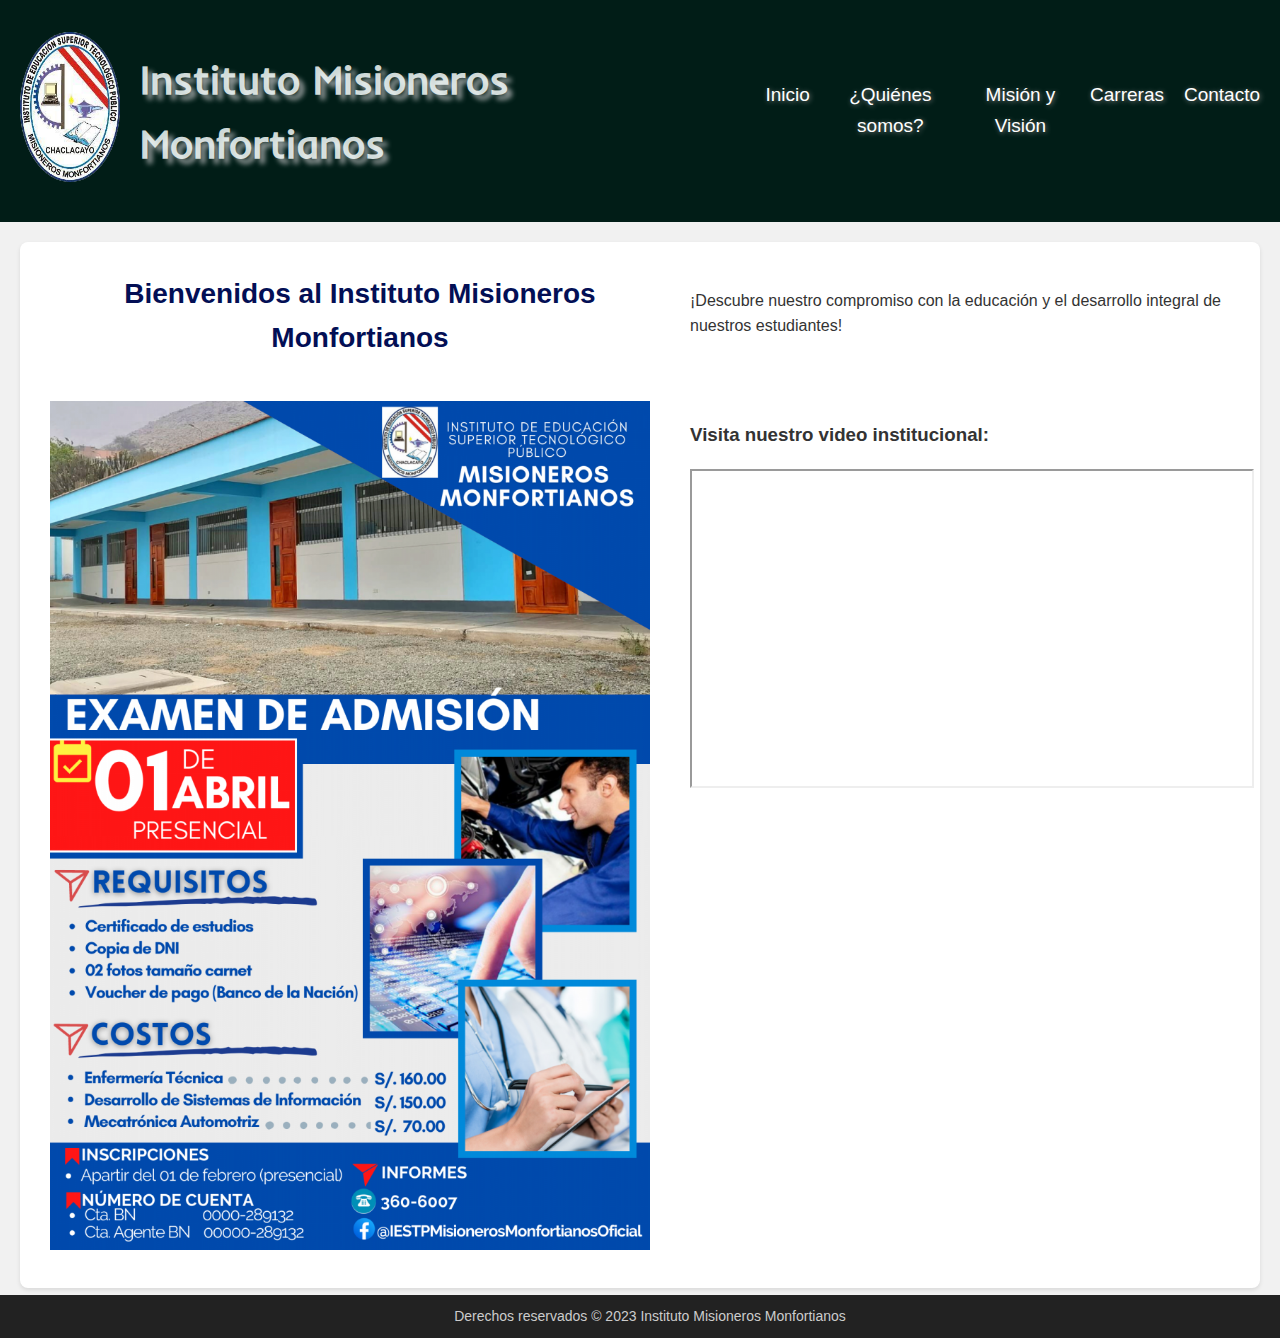
<file: MM/index.html>
<!DOCTYPE html>
<html lang="es">

<head>
  <meta charset="UTF-8">
  <meta name="viewport" content="width=device-width, initial-scale=1.0">
  <title>Instituto Misioneros Monfortianos</title>
  <link rel="stylesheet" href="css/styles.css">
  <link rel="preconnect" href="https://fonts.googleapis.com">
  <link rel="preconnect" href="https://fonts.gstatic.com" crossorigin>
  <link href="https://fonts.googleapis.com/css2?family=Roboto:ital,wght@0,400;1,700&display=swap" rel="stylesheet">
</head>

<body>
  <header>
    <div class="logo">
      <img src="img/logo.jpeg" alt="Logo del Instituto Misioneros Monfortianos">
    </div>
    <h1>Instituto Misioneros Monfortianos</h1>
    <nav>
      <ul>
        <li><a href="index.html">Inicio</a></li>
        <li><a href="quienes_somos.html">¿Quiénes somos?</a></li>
        <li><a href="mision_vision.html">Misión y Visión</a></li>
        <li><a href="carreras.html">Carreras</a></li>
        <li><a href="contacto.html">Contacto</a></li>
      </ul>
    </nav>
  </header>


  <main>
    <section id="inicio">
      <h2>Bienvenidos al Instituto Misioneros Monfortianos</h2>
      <p>¡Descubre nuestro compromiso con la educación y el desarrollo integral de nuestros estudiantes!</p>
      <div class="presentacion">
        <img src="img/admision.png" alt="Imagen Principal" class="imagen-principal">
      </div>
      <div class="multimedia">
        <h3>Visita nuestro video institucional:</h3>
        <iframe width="560" height="315" src="https://www.youtube-nocookie.com/embed/NXmZj8dEuFQ"
          title="YouTube video player"
          allow="accelerometer; autoplay; clipboard-write; encrypted-media; gyroscope; picture-in-picture; web-share"
          allowfullscreen></iframe>
    </section>
  </main>

  <footer>
    <p>Derechos reservados &copy; 2023 Instituto Misioneros Monfortianos</p>
  </footer>
</body>

</html>
</file>
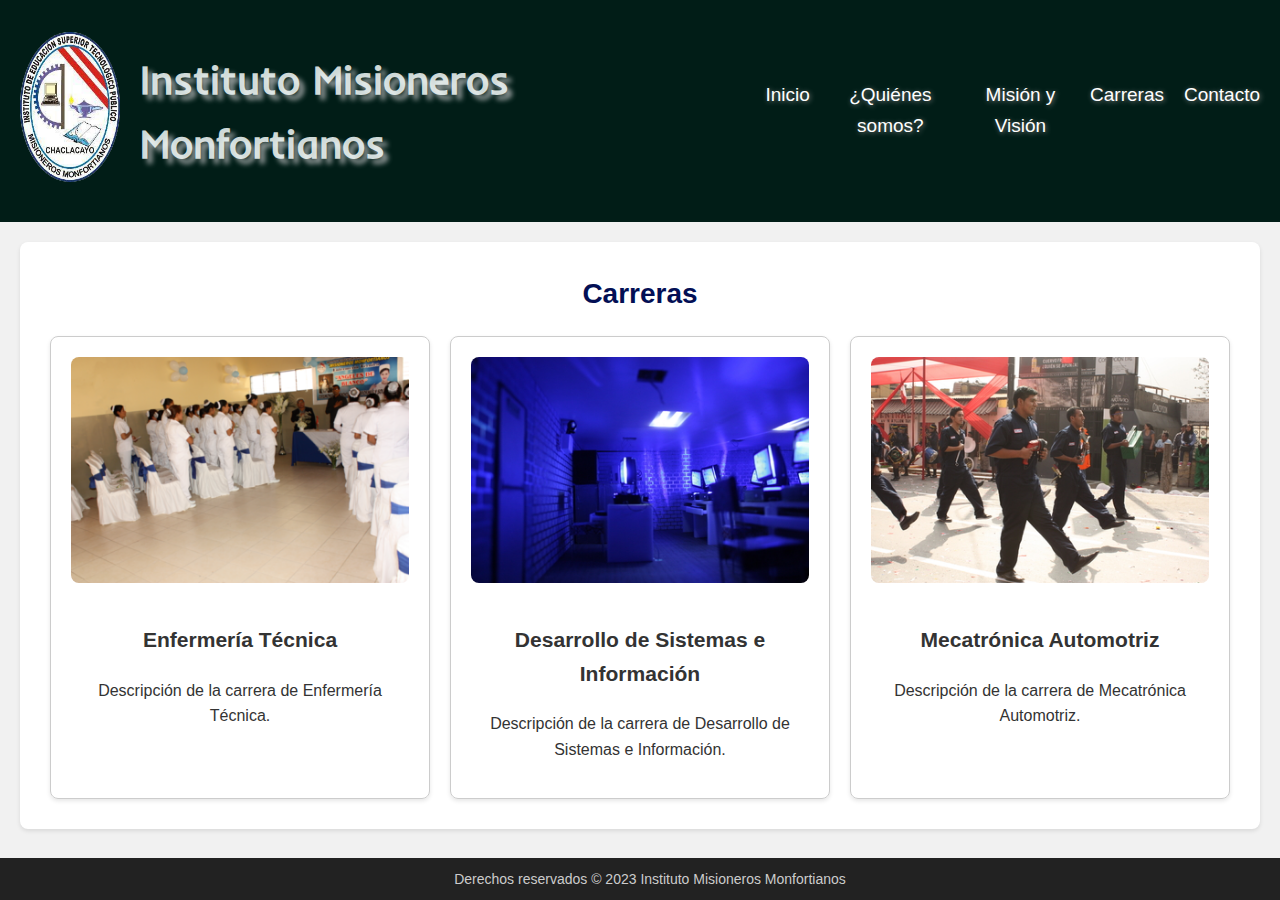
<file: MM/carreras.html>
<!DOCTYPE html>
<html lang="es">
<head>
  <meta charset="UTF-8">
  <meta name="viewport" content="width=device-width, initial-scale=1.0">
  <title>Carreras - Instituto Misioneros Monfortianos</title>
  <link rel="stylesheet" href="css/styles.css">
</head>
<body>
    <header>
        <div class="logo">
          <img src="img/logo.jpeg" alt="Logo del Instituto Misioneros Monfortianos">
        </div>
        <h1>Instituto Misioneros Monfortianos</h1>
        <nav>
          <ul>
            <li><a href="index.html">Inicio</a></li>
            <li><a href="quienes_somos.html">¿Quiénes somos?</a></li>
            <li><a href="mision_vision.html">Misión y Visión</a></li>
            <li><a href="carreras.html">Carreras</a></li>
            <li><a href="contacto.html">Contacto</a></li>
          </ul>
        </nav>
      </header>

  <main>
    <section id="carreras">
      <h2>Carreras</h2>
      <div class="carreras-grid">
        <div class="carrera-card">
          <a href="enfermeria.html">
            <img src="img/enf.png" alt="Enfermería Técnica">
            <h3>Enfermería Técnica</h3>
          </a>
          <p>Descripción de la carrera de Enfermería Técnica.</p>
        </div>
        <div class="carrera-card">
          <a href="dsi.html">
            <img src="img/dsi.jpeg" alt="Desarrollo de Sistemas e Información">
            <h3>Desarrollo de Sistemas e Información</h3>
          </a>
          <p>Descripción de la carrera de Desarrollo de Sistemas e Información.</p>
        </div>
        <div class="carrera-card">
          <a href="mecanica.html">
            <img src="img/mec.jpeg" alt="Mecatrónica Automotriz">
            <h3>Mecatrónica Automotriz</h3>
          </a>
          <p>Descripción de la carrera de Mecatrónica Automotriz.</p>
        </div>
      </div>
    </section>
  </main>

  <footer>
    <p>Derechos reservados &copy; 2023 Instituto Misioneros Monfortianos</p>
  </footer>
</body>
</html>
</file>
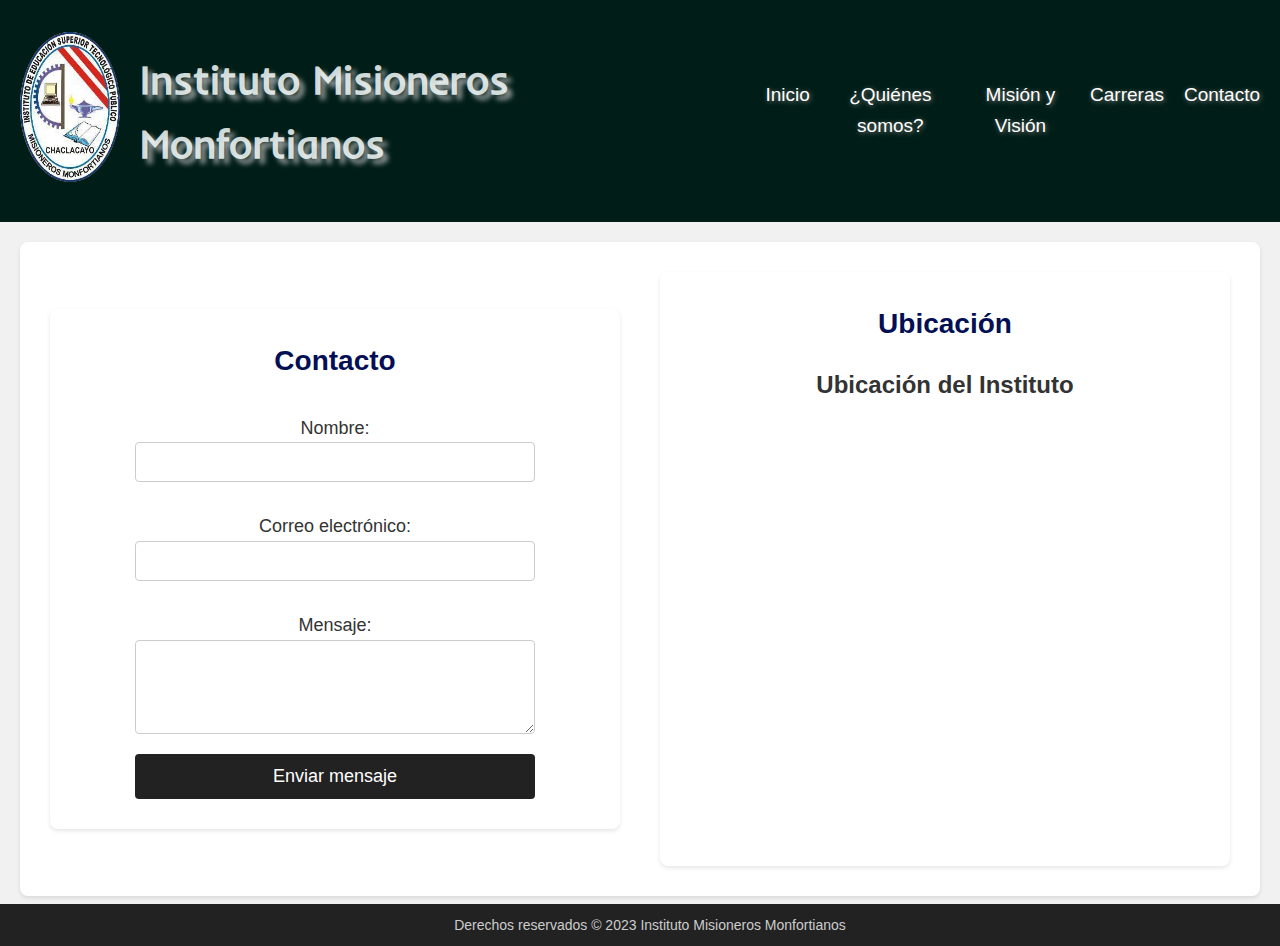
<file: MM/contacto.html>
<!DOCTYPE html>
<html lang="es">

<head>
  <meta charset="UTF-8">
  <meta name="viewport" content="width=device-width, initial-scale=1.0">
  <title>Contacto - Instituto Misioneros Monfortianos</title>
  <link rel="stylesheet" href="css/styles.css">
</head>

<body>
  <header>
    <div class="logo">
      <img src="img/logo.jpeg" alt="Logo del Instituto Misioneros Monfortianos">
    </div>
    <h1>Instituto Misioneros Monfortianos</h1>
    <nav>
      <ul>
        <li><a href="index.html">Inicio</a></li>
        <li><a href="quienes_somos.html">¿Quiénes somos?</a></li>
        <li><a href="mision_vision.html">Misión y Visión</a></li>
        <li><a href="carreras.html">Carreras</a></li>
        <li><a href="contacto.html">Contacto</a></li>
      </ul>
    </nav>
  </header>

  <main>
    <section id="contacto">
      <div class="contacto-formulario">
        <h2>Contacto</h2>
        <form action="enviar_formulario.php" method="POST">
          <label for="nombre">Nombre:</label>
          <input type="text" id="nombre" name="nombre" required>

          <label for="correo">Correo electrónico:</label>
          <input type="email" id="correo" name="correo" required>

          <label for="mensaje">Mensaje:</label>
          <textarea id="mensaje" name="mensaje" rows="4" required></textarea>

          <button type="submit">Enviar mensaje</button>
        </form>
      </div>

      <div class="contacto-mapa">
        <h2>Ubicación</h2>
        <div class="mapa">
          <h3>Ubicación del Instituto</h3>
          <iframe src="https://www.google.com/maps/embed?pb=!1m18!1m12!1m3!1d1951.3441208768425!2d-76.82023800033691!3d-11.99606068089809!2m3!1f0!2f0!3f0!3m2!1i1024!2i768!4f13.1!3m3!1m2!1s0x9105e9d12191914f%3A0x201ad65bdbcdafa9!2sIESTP%20MISIONEROS%20MONFORTIANOS!5e0!3m2!1ses-419!2spe!4v1689988963975!5m2!1ses-419!2spe" width="600" height="450" style="border:0;" allowfullscreen="" loading="lazy" referrerpolicy="no-referrer-when-downgrade"></iframe>
        </div>
      </div>
    </section>
  </main>

  <footer>
    <p>Derechos reservados &copy; 2023 Instituto Misioneros Monfortianos</p>
  </footer>
</body>

</html>
</file>
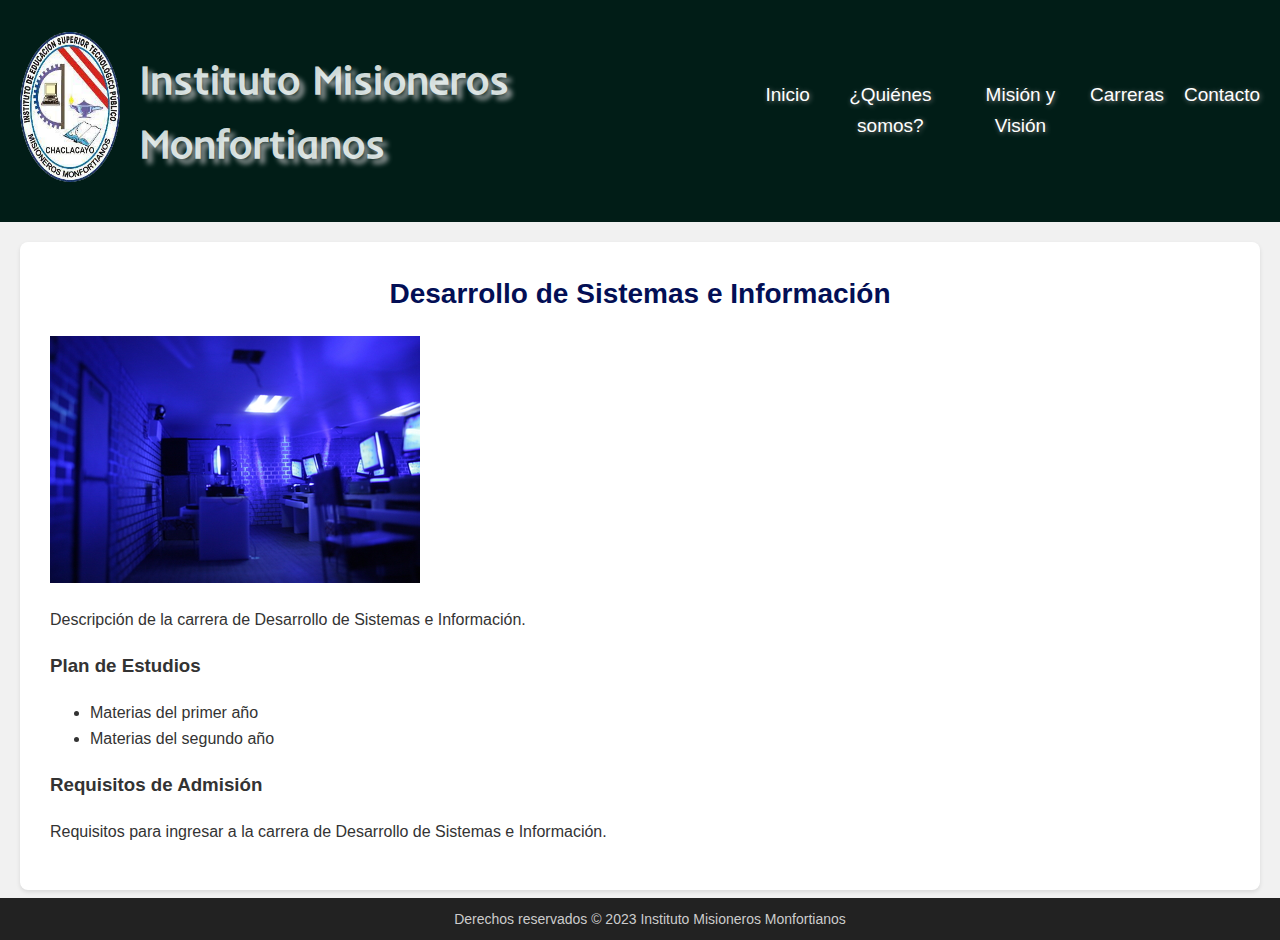
<file: MM/dsi.html>
<!DOCTYPE html>
<html lang="es">
<head>
  <meta charset="UTF-8">
  <meta name="viewport" content="width=device-width, initial-scale=1.0">
  <title>Desarrollo de Sistemas e Información - Instituto Misioneros Monfortianos</title>
  <link rel="stylesheet" href="css/styles.css">
</head>
<body>
    <header>
        <div class="logo">
          <img src="img/logo.jpeg" alt="Logo del Instituto Misioneros Monfortianos">
        </div>
        <h1>Instituto Misioneros Monfortianos</h1>
        <nav>
          <ul>
            <li><a href="index.html">Inicio</a></li>
            <li><a href="quienes_somos.html">¿Quiénes somos?</a></li>
            <li><a href="mision_vision.html">Misión y Visión</a></li>
            <li><a href="carreras.html">Carreras</a></li>
            <li><a href="contacto.html">Contacto</a></li>
          </ul>
        </nav>
      </header>

  <main>
    <section id="carrera">
      <h2>Desarrollo de Sistemas e Información</h2>
      <div class="carrera-info">
        <img src="img/dsi.jpeg" alt="Desarrollo de Sistemas e Información">
        <p>Descripción de la carrera de Desarrollo de Sistemas e Información.</p>
        <h3>Plan de Estudios</h3>
        <ul>
          <li>Materias del primer año</li>
          <li>Materias del segundo año</li>
          <!-- Agrega más puntos del plan de estudios -->
        </ul>
        <h3>Requisitos de Admisión</h3>
        <p>Requisitos para ingresar a la carrera de Desarrollo de Sistemas e Información.</p>
      </div>
    </section>
  </main>

  <footer>
    <p>Derechos reservados &copy; 2023 Instituto Misioneros Monfortianos</p>
  </footer>
</body>
</html>
</file>
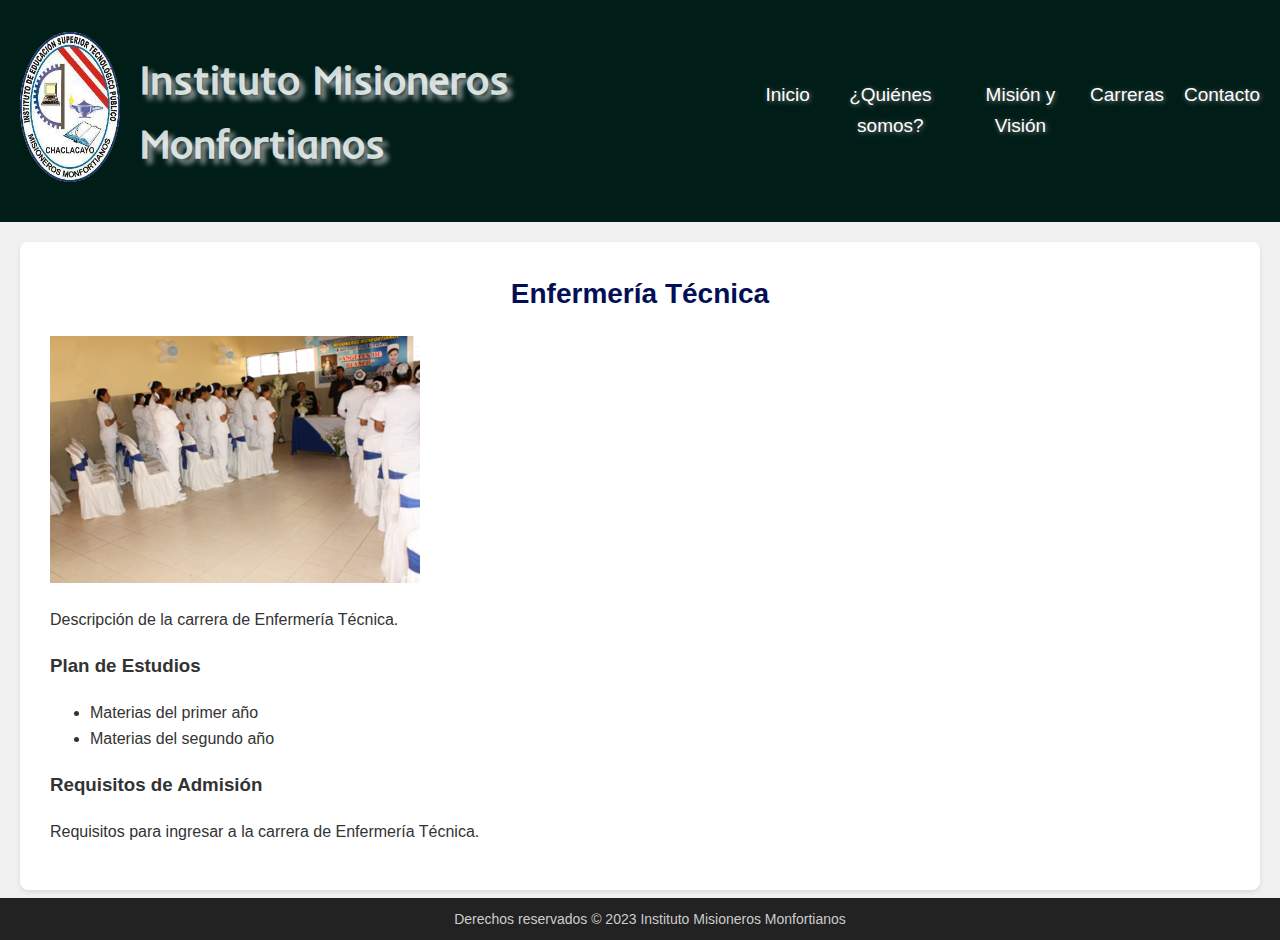
<file: MM/enfermeria.html>
<!DOCTYPE html>
<html lang="es">
<head>
  <meta charset="UTF-8">
  <meta name="viewport" content="width=device-width, initial-scale=1.0">
  <title>Enfermería Técnica - Instituto Misioneros Monfortianos</title>
  <link rel="stylesheet" href="css/styles.css">
</head>
<body>
    <header>
        <div class="logo">
          <img src="img/logo.jpeg" alt="Logo del Instituto Misioneros Monfortianos">
        </div>
        <h1>Instituto Misioneros Monfortianos</h1>
        <nav>
          <ul>
            <li><a href="index.html">Inicio</a></li>
            <li><a href="quienes_somos.html">¿Quiénes somos?</a></li>
            <li><a href="mision_vision.html">Misión y Visión</a></li>
            <li><a href="carreras.html">Carreras</a></li>
            <li><a href="contacto.html">Contacto</a></li>
          </ul>
        </nav>
      </header>

  <main>
    <section id="carrera">
      <h2>Enfermería Técnica</h2>
      <div class="carrera-info">
        <img src="img/enf.png" alt="Enfermería Técnica">
        <p>Descripción de la carrera de Enfermería Técnica.</p>
        <h3>Plan de Estudios</h3>
        <ul>
          <li>Materias del primer año</li>
          <li>Materias del segundo año</li>
          <!-- Agrega más puntos del plan de estudios -->
        </ul>
        <h3>Requisitos de Admisión</h3>
        <p>Requisitos para ingresar a la carrera de Enfermería Técnica.</p>
      </div>
    </section>
  </main>

  <footer>
    <p>Derechos reservados &copy; 2023 Instituto Misioneros Monfortianos</p>
  </footer>
</body>
</html>
</file>
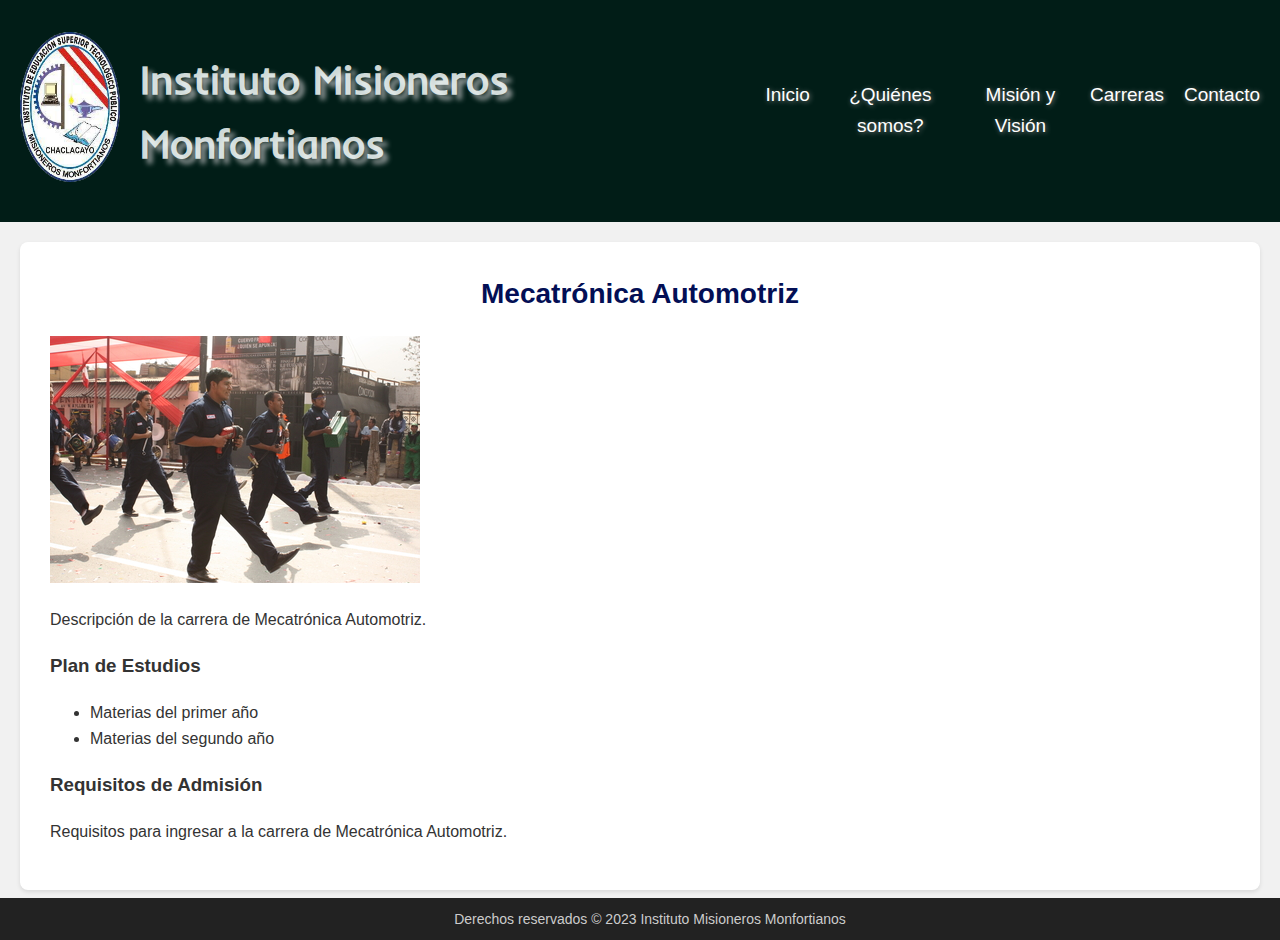
<file: MM/mecanica.html>
<!DOCTYPE html>
<html lang="es">

<head>
    <meta charset="UTF-8">
    <meta name="viewport" content="width=device-width, initial-scale=1.0">
    <title>Mecatrónica Automotriz - Instituto Misioneros Monfortianos</title>
    <link rel="stylesheet" href="css/styles.css">
</head>

<body>
    <header>
        <div class="logo">
            <img src="img/logo.jpeg" alt="Logo del Instituto Misioneros Monfortianos">
        </div>
        <h1>Instituto Misioneros Monfortianos</h1>
        <nav>
            <ul>
                <li><a href="index.html">Inicio</a></li>
                <li><a href="quienes_somos.html">¿Quiénes somos?</a></li>
                <li><a href="mision_vision.html">Misión y Visión</a></li>
                <li><a href="carreras.html">Carreras</a></li>
                <li><a href="contacto.html">Contacto</a></li>
            </ul>
        </nav>
    </header>


    <main>
        <section id="carrera">
            <h2>Mecatrónica Automotriz</h2>
            <div class="carrera-info">
                <img src="img/mec.jpeg" alt="Mecatrónica Automotriz">
                <p>Descripción de la carrera de Mecatrónica Automotriz.</p>
                <h3>Plan de Estudios</h3>
                <ul>
                    <li>Materias del primer año</li>
                    <li>Materias del segundo año</li>
                    <!-- Agrega más puntos del plan de estudios -->
                </ul>
                <h3>Requisitos de Admisión</h3>
                <p>Requisitos para ingresar a la carrera de Mecatrónica Automotriz.</p>
            </div>
        </section>
    </main>

    <footer>
        <p>Derechos reservados &copy; 2023 Instituto Misioneros Monfortianos</p>
    </footer>
</body>

</html>
</file>
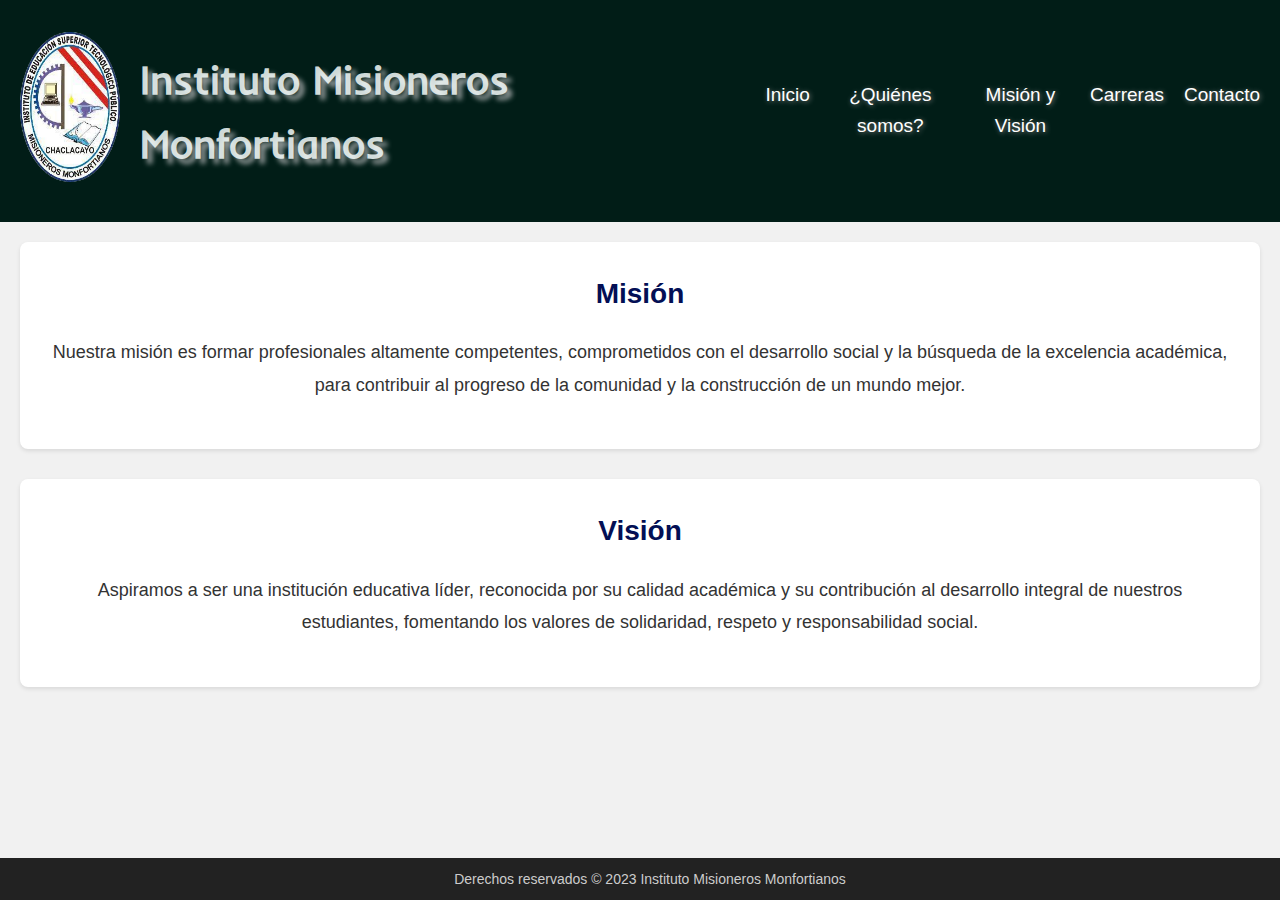
<file: MM/mision_vision.html>
<!DOCTYPE html>
<html lang="es">
<head>
  <meta charset="UTF-8">
  <meta name="viewport" content="width=device-width, initial-scale=1.0">
  <title>Misión y Visión - Instituto Misioneros Monfortianos</title>
  <link rel="stylesheet" href="css/styles.css">
</head>
<body>
  <header>
    <div class="logo">
      <img src="img/logo.jpeg" alt="Logo del Instituto Misioneros Monfortianos">
    </div>
    <h1>Instituto Misioneros Monfortianos</h1>
    <nav>
      <ul>
        <li><a href="index.html">Inicio</a></li>
        <li><a href="quienes_somos.html">¿Quiénes somos?</a></li>
        <li><a href="mision_vision.html">Misión y Visión</a></li>
        <li><a href="carreras.html">Carreras</a></li>
        <li><a href="contacto.html">Contacto</a></li>
      </ul>
    </nav>
  </header>

  <main>
    <section id="mision">
      <h2>Misión</h2>
      <p>Nuestra misión es formar profesionales altamente competentes, comprometidos con el desarrollo social y la búsqueda de la excelencia académica, para contribuir al progreso de la comunidad y la construcción de un mundo mejor.</p>
    </section>

    <section id="vision">
      <h2>Visión</h2>
      <p>Aspiramos a ser una institución educativa líder, reconocida por su calidad académica y su contribución al desarrollo integral de nuestros estudiantes, fomentando los valores de solidaridad, respeto y responsabilidad social.</p>
    </section>
  </main>

  <footer>
    <p>Derechos reservados &copy; 2023 Instituto Misioneros Monfortianos</p>
  </footer>
</body>
</html>
</file>
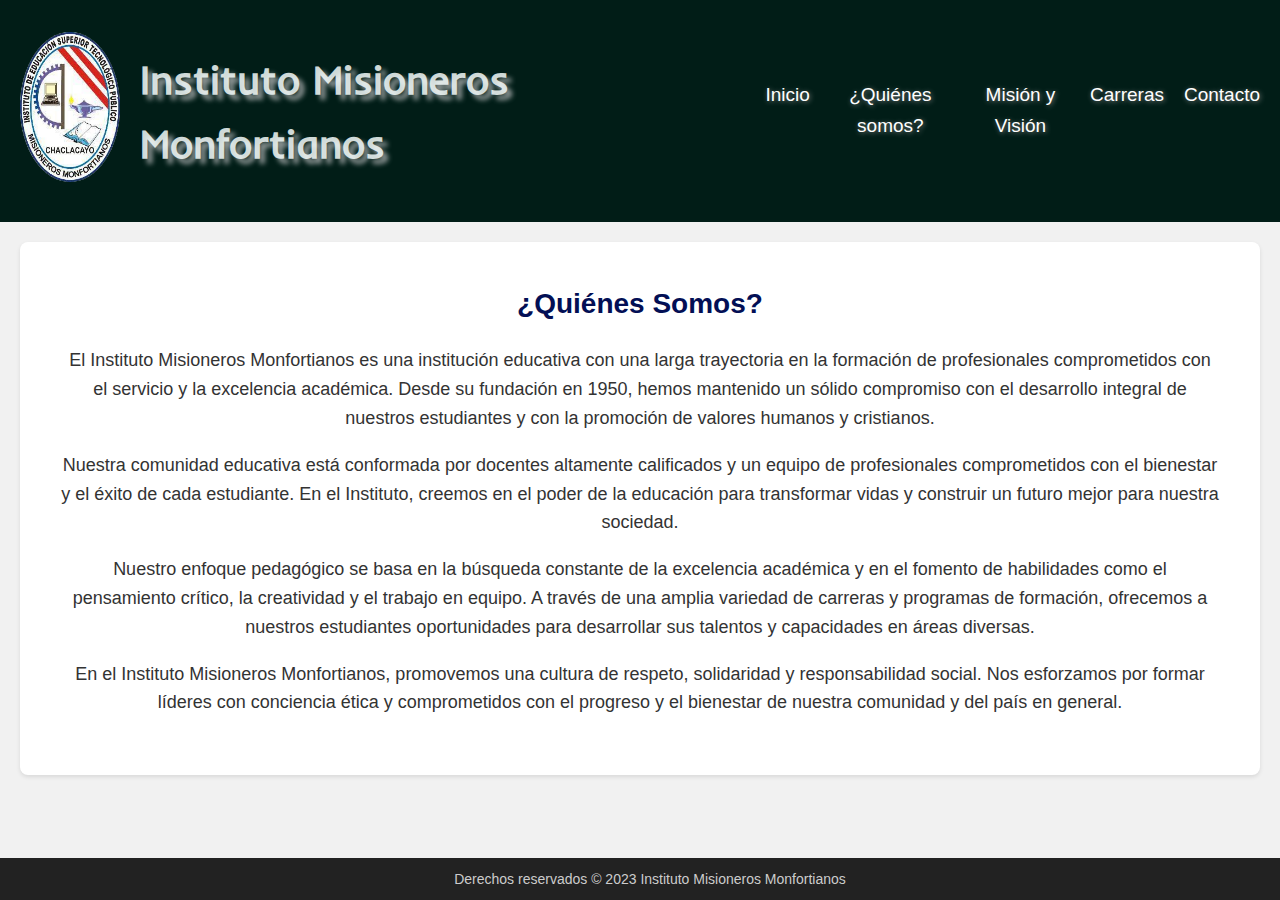
<file: MM/quienes_somos.html>
<!DOCTYPE html>
<html lang="es">
<head>
  <meta charset="UTF-8">
  <meta name="viewport" content="width=device-width, initial-scale=1.0">
  <title>¿Quiénes somos? - Instituto Misioneros Monfortianos</title>
  <link rel="stylesheet" href="css/styles.css">
</head>
<body>
  <header>
    <div class="logo">
      <img src="img/logo.jpeg" alt="Logo del Instituto Misioneros Monfortianos">
    </div>
    <h1>Instituto Misioneros Monfortianos</h1>
    <nav>
      <ul>
        <li><a href="index.html">Inicio</a></li>
        <li><a href="quienes_somos.html">¿Quiénes somos?</a></li>
        <li><a href="mision_vision.html">Misión y Visión</a></li>
        <li><a href="carreras.html">Carreras</a></li>
        <li><a href="contacto.html">Contacto</a></li>
      </ul>
    </nav>
  </header>

  <main>
    <section id="quienes-somos">
      <h2>¿Quiénes Somos?</h2>
      <p>
        El Instituto Misioneros Monfortianos es una institución educativa con una larga trayectoria en la formación de profesionales comprometidos con el servicio y la excelencia académica. Desde su fundación en 1950, hemos mantenido un sólido compromiso con el desarrollo integral de nuestros estudiantes y con la promoción de valores humanos y cristianos.
      </p>
      <p>
        Nuestra comunidad educativa está conformada por docentes altamente calificados y un equipo de profesionales comprometidos con el bienestar y el éxito de cada estudiante. En el Instituto, creemos en el poder de la educación para transformar vidas y construir un futuro mejor para nuestra sociedad.
      </p>
      <p>
        Nuestro enfoque pedagógico se basa en la búsqueda constante de la excelencia académica y en el fomento de habilidades como el pensamiento crítico, la creatividad y el trabajo en equipo. A través de una amplia variedad de carreras y programas de formación, ofrecemos a nuestros estudiantes oportunidades para desarrollar sus talentos y capacidades en áreas diversas.
      </p>
      <p>
        En el Instituto Misioneros Monfortianos, promovemos una cultura de respeto, solidaridad y responsabilidad social. Nos esforzamos por formar líderes con conciencia ética y comprometidos con el progreso y el bienestar de nuestra comunidad y del país en general.
      </p>
    </section>
  </main>

  <footer>
    <p>Derechos reservados &copy; 2023 Instituto Misioneros Monfortianos</p>
  </footer>
</body>
</html>
</file>
<file: MM/css/styles.css>
@font-face {
  font-family: inder;
  src: url(../fuente/Inder-Regular.ttf)format('truetype');
}
@font-face {
  font-family: alegreya_bold;
  src: url(../fuente/Alegreya-Bold.ttf) format('truetype');
}
@font-face{
  font-family:alegreya_medium;
  src: url(../fuente/Alegreya-Medium.ttf) format('truetype');
  }
/* Estilos generales */
body {
  font-family: "Segoe UI", Tahoma, Geneva, Verdana, sans-serif;
  line-height: 1.6;
  margin: 0;
  padding: 0;
  background-color: #f1f1f1;
  color: #333;
  position: relative;
  min-height: 100vh;
  background-image: url(https://i.pinimg.com/736x/34/ce/17/34ce172354e09801a33bcd1b7882fc88.jpg);
 
}

/* Estilos para el encabezado */
header {
  background-color: #011d17;
  padding: 20px;
  display: flex;
  align-items: center;
color: #f5fcfbd7;

}

.logo {
  margin-right: 20px;
}

.logo img {
  width: 100px;
  height: auto;
  border-radius: 50%; /* Darle un borde redondeado al logo */
}

.presentacion {
  margin-right: 20px;
  
}

.presentacion img {
  width: 600px; /* Ajusta el tamaño de la imagen según tus necesidades */
}

header h1 {
  font-size: 40px;
  margin-right: auto; /* Mueve el título hacia la izquierda, ajustando su posición */
font-family: inder;
text-shadow: 5px 5px 5px #949b9b;
}

nav {
  margin-left: auto;
}

nav ul {
  list-style: none;
  display: flex;
text-decoration: none;
text-shadow: 1px 1px 5px gray;


 
}

nav li {
  margin-left: 20px;
 border: 5px;
 list-style-type: none;
 text-align: center;
 
 
}

nav a{
  text-decoration: none;
  color:white;
  font-size: 19px;
  transition: color 0.3s; /* Añadir transición al color de los enlaces */
}

nav a:hover {
  color: #10b49e;
  transition: color 0.3s; /* Color de los enlaces al pasar el cursor */
}

main {
  padding: 20px;
  box-sizing: border-box;
  width: 100%;
}

/* Estilos para las secciones */
section {
  padding: 30px;
  margin-bottom: 30px;
  border-radius: 8px;
  box-shadow: 0 2px 4px rgba(0, 0, 0, 0.1);
  background-color: #fff;
}

section h2 {
  margin-top: 0;
  font-size: 28px;
  text-align: center;
  margin-bottom: 20px;
  color: rgb(3, 15, 85);
}

section p {
  font-size: 16px;
  line-height: 1.6;
}

/* Estilos para el formulario de contacto */
form {
  display: flex;
  flex-direction: column;
  max-width: 400px;
  margin: 0 auto;
}

form label {
  font-size: 18px;
  margin-top: 10px;
}

form input,
form textarea {
  padding: 10px;
  margin-bottom: 20px;
  border: 1px solid #ccc;
  border-radius: 4px;
  font-size: 16px;
}

form textarea {
  resize: vertical;
}

form button {
  padding: 12px 20px;
  background-color: #222;
  color: #fff;
  border: none;
  border-radius: 4px;
  font-size: 18px;
  cursor: pointer;
}

form button:hover {
  background-color: #333;
}



/* Estilos para Misión y Visión */
#mision,
#vision {
  text-align: center;
}

#mision p,
#vision p {
  font-size: 18px;
  line-height: 1.8;
  
}

/* Estilos para el contenido de la sección Inicio y Carreras */
#inicio,
#contacto {
  display: grid;
  grid-template-columns: repeat(2, 1fr);
  grid-gap: 20px;
}

/* Estilos para las imágenes de las carreras */
.carreras-grid {
  display: grid;
  grid-template-columns: repeat(auto-fit, minmax(250px, 1fr));
  grid-gap: 20px;
}

.carrera-card {
  text-align: center;
  border: 1px solid #ccc;
  padding: 20px;
  border-radius: 8px;
  box-shadow: 0 2px 4px rgba(0, 0, 0, 0.1);
}

.carrera-card img {
  max-width: 100%;
  border-radius: 8px;
  margin-bottom: 10px;
}

/* Estilos para el contenido de la sección Carreras (enlaces) */
.carrera-card a {
  text-decoration: none;
  color: #333;
  font-size: 18px;
}

/* Estilos para la sección de contacto */
#contacto {
  display: grid;
  grid-template-columns: 1fr 1fr;
  grid-gap: 40px;
  align-items: center;
  text-align: center;
}

/* Estilos para el formulario de contacto */
.contacto-formulario,
.contacto-mapa {
  padding: 30px;
  background-color: #fff;
  border-radius: 8px;
  box-shadow: 0 2px 4px rgba(0, 0, 0, 0.1);
}

.contacto-formulario h2,
.contacto-mapa h2 {
  margin-top: 0;
  font-size: 28px;
}

/* Estilos para el mapa */
.mapa {
  margin-top: 20px;
}

.mapa h3 {
  font-size: 24px;
  margin-top: 0;
}

.mapa iframe {
  width: 100%;
  height: 400px;
  border: none;
}
/* Estilos para la sección "quienes-somos" */
#quienes-somos {
  text-align: center;
  padding: 40px;
 
}

#quienes-somos h2 {
  font-size: 28px;
}

#quienes-somos p {
  font-size: 18px;
  line-height: 1.6;
}




/* Estilos para el footer */
footer {
  background-color: #222;
  color: #ccc;
  text-align: center;
  padding: 10px;
  position: absolute;
  bottom: 0;
  width: 100%;
}

footer p {
  margin: 0;
  font-size: 14px;
}
</file>
